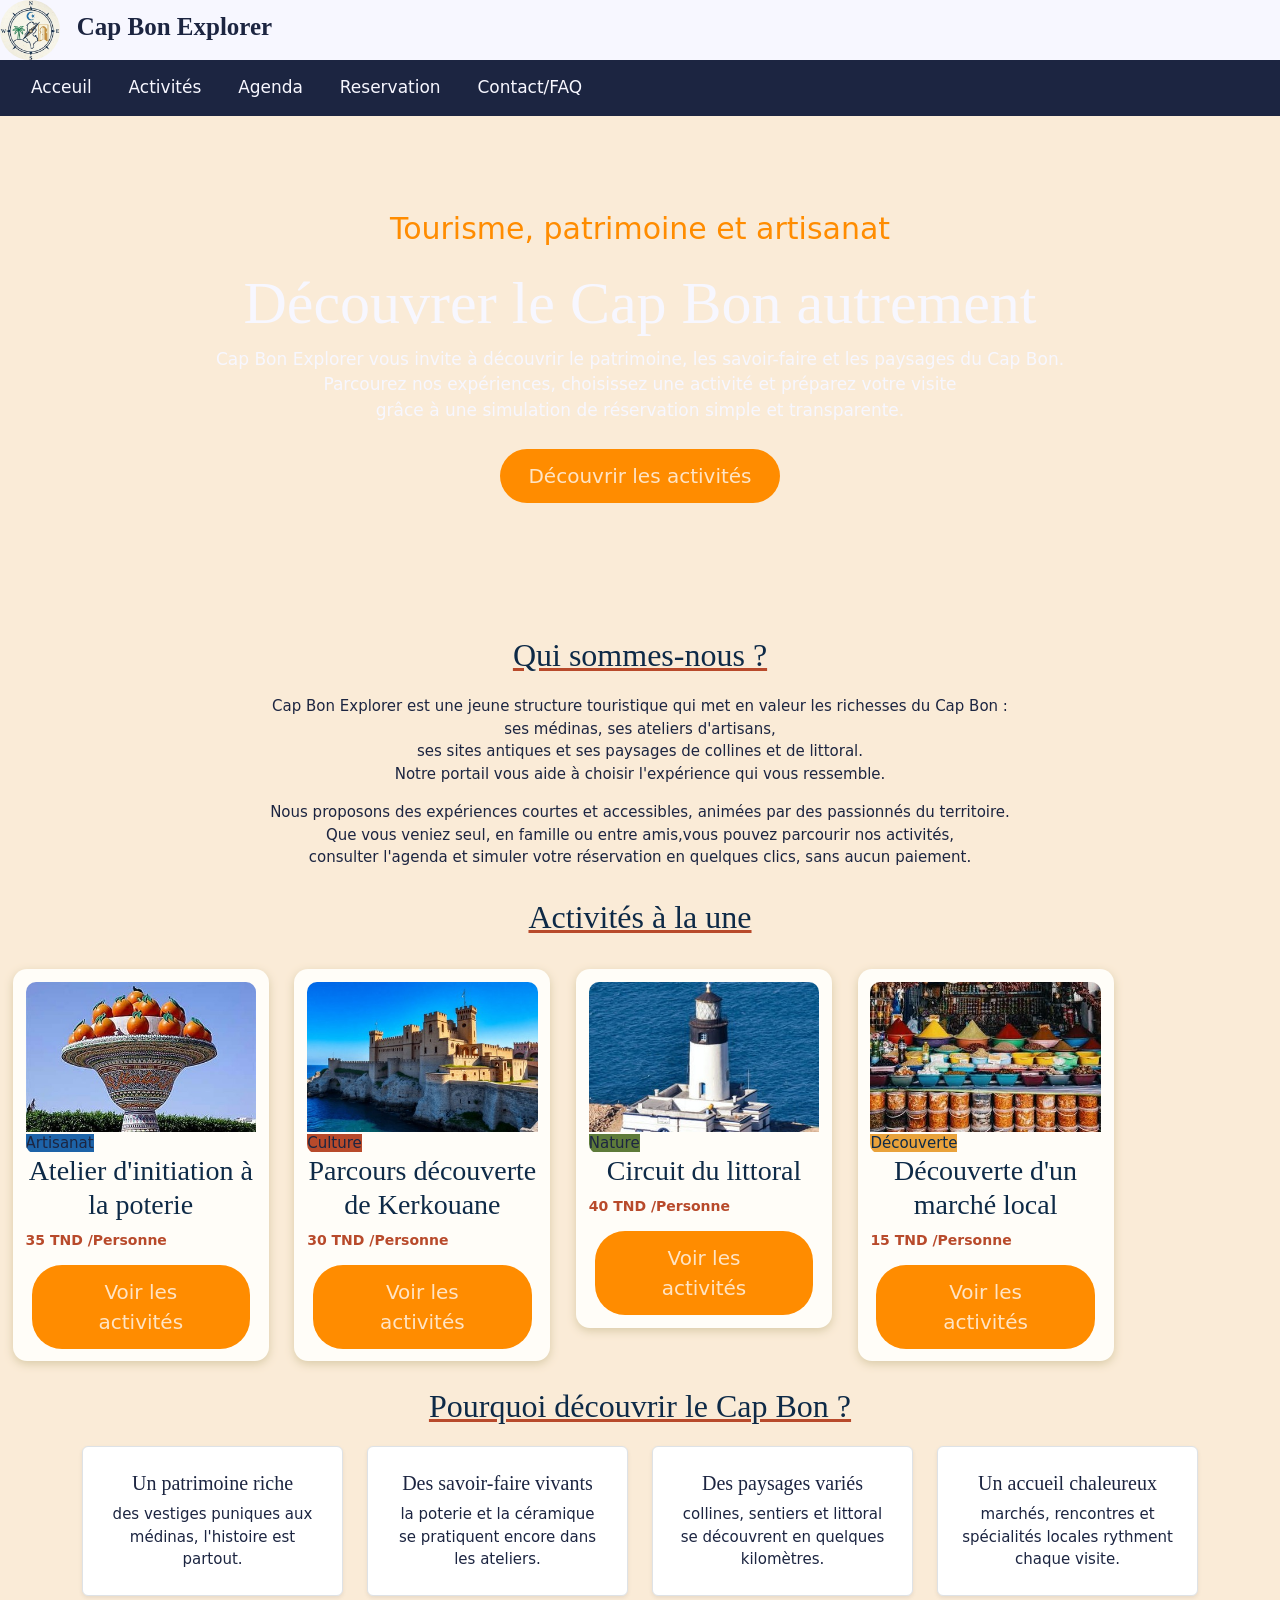
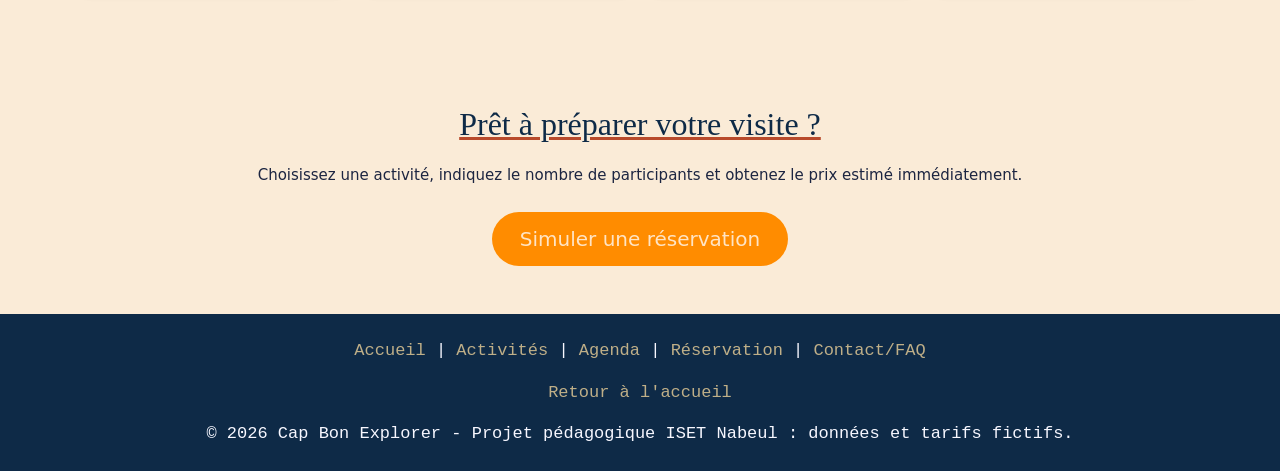
<file: index.html>
<!DOCTYPE html>
<html lang="fr">
<head>
    <meta charset="UTF-8">
    <meta name="viewport" content="width=device-width, initial-scale=1.0">
    <title>Cap Bon Explorer</title>
    <link href="https://cdn.jsdelivr.net/npm/bootstrap@5.3.9/dist/css/bootstrap.min.css" rel="stylesheet" integrity="sha384-yEPZ7jP9S0QKiUQ0m3jjsO4ProIW7wvR9gXkI7JOGa2XVsw53Yke2bsdkBbjmmiX" crossorigin="anonymous">
    <link rel="stylesheet" href="css/style.css">
</head>
<body>
    <!--entete-->
    <header class="entete">
        <div class="photo">
            <img src="images/logo.jpg" id="logo" alt="cap bon">
            <span class="titre">Cap Bon Explorer</span>
            <nav>
                <a href="index.html" class="actif">Acceuil</a>
                <a href="activites.html">Activités</a>
                <a href="agenda.html">Agenda</a>
                <a href="reservation.html">Reservation</a>
                <a href="contact.html">Contact/FAQ</a>
            </nav>
        </div>
    </header>
    <section class="banniere">
        <div class="d1">
            <p class="p1">Tourisme, patrimoine et artisanat</p>
            <h1>Découvrer le Cap Bon autrement</h1>
            <p class="p2">
            Cap Bon Explorer vous invite à découvrir le patrimoine,
            les savoir-faire et les paysages du Cap Bon. <br>
            Parcourez nos expériences, choisissez une activité et préparez votre
            visite <br> grâce à une simulation de réservation simple et transparente.
            </p>
            <a href="#activite">
                <button>Découvrir les activités</button>
            </a>
        </div>
    </section>
        <main>
        <section class="s">
            <h2 class="t2">Qui sommes-nous ?</h2>
            <p>Cap Bon Explorer est une jeune structure touristique qui met en valeur les richesses du Cap Bon : <br> ses médinas,
                ses ateliers d'artisans, <br> ses sites antiques et ses paysages de collines et de littoral.
                <br> Notre portail vous aide à choisir l'expérience qui vous ressemble.
            </p>
            <p>
                Nous proposons des expériences courtes et accessibles, animées par des passionnés du territoire. <br>
                Que vous veniez seul, en famille ou entre amis,vous pouvez parcourir nos activités,<br>
                consulter l'agenda et simuler votre réservation en quelques clics, sans aucun paiement.
            </p>
        </section>
        </main>
        <a name="activite"></a>
            <section>
                <h2 class="t2">Activités à la une</h2>
                <article class="carte carte-accueil">
                    <div class="image">
                        <img src="images/a02.jpg" alt="">
                        <span class="s1">Artisanat</span>
                    </div>
                    <h3>Atelier d'initiation à la poterie</h3>
                    <p class="prix">35 TND /Personne</p>
                    <a href="activites.html"><button>Voir les activités</button></a>
                </article>
                <article class="carte carte-accueil">
                    <div class="image">
                        <img src="images/a03.jpg" alt="Forteresse de pierre aux tours crénelées au bord de la mer">
                        <span class="s2">Culture</span>
                    </div>
                    <h3>Parcours découverte de Kerkouane</h3>
                    <p class="prix">30 TND /Personne</p>
                    <a href="activites.html"><button>Voir les activités</button></a>
                </article>
                <article class="carte carte-accueil">
                    <div class="image">
                        <img src="images/a05.jpg" alt="Phare blanc et noir au bord de la mer au Cap Bon">
                        <span class="s3">Nature</span>
                    </div>
                    <h3>Circuit du littoral</h3>
                    <p class="prix">40 TND /Personne</p>
                    <a href="activites.html"><button>Voir les activités</button></a>
                </article>
                <article class="carte carte-accueil">
                    <div class="image">
                        <img src="images/a07.jpg" alt="Étal de marché avec des bols d'épices colorées et des piments suspendus">
                        <span class="s4">Découverte</span>
                    </div>
                    <h3>Découverte d'un marché local</h3>
                    <p class="prix">15 TND /Personne</p>
                    <a href="activites.html"><button>Voir les activités</button></a>
                </article>
                <div class="nettoyage"></div>
            </section>
        <section id="pourquoi" class="container pb-5">
      <h2 class="t2">Pourquoi découvrir le Cap Bon ?</h2>
      <div class="row g-4">
      <div class="col-12 col-md-6 col-lg-3">
        <div class="h-100 p-4 border rounded shadow-sm bg-body text-center">
          <div class="display-5"></div>
          <h3 class="h5">Un patrimoine riche</h3>
          <p class="mb-0">des vestiges puniques aux médinas, l'histoire est partout.</p>
        </div>
      </div>
      <div class="col-12 col-md-6 col-lg-3">
        <div class="h-100 p-4 border rounded shadow-sm bg-body text-center">
          <div class="display-5"></div>
          <h3 class="h5">Des savoir-faire vivants</h3>
          <p class="mb-0">la poterie et la céramique se pratiquent encore dans les ateliers.</p>
        </div>
      </div>
      <div class="col-12 col-md-6 col-lg-3">
        <div class="h-100 p-4 border rounded shadow-sm bg-body text-center">
          <div class="display-5"></div>
          <h3 class="h5">Des paysages variés</h3>
          <p class="mb-0">collines, sentiers et littoral se découvrent en quelques kilomètres.</p>
        </div>
      </div>
      <div class="col-12 col-md-6 col-lg-3">
        <div class="h-100 p-4 border rounded shadow-sm bg-body text-center">
          <div class="display-5"></div>
          <h3 class="h5">Un accueil chaleureux</h3>
          <p class="mb-0">marchés, rencontres et spécialités locales rythment chaque visite.</p>
        </div>
      </div>
      </div>
    </section>
    <section class="appel text-center py-5">
      <div class="container">
        <h2 class="t2">Prêt à préparer votre visite ?</h2>
        <p>Choisissez une activité, indiquez le nombre de participants et obtenez le prix estimé immédiatement.</p>
        <a href="reservation.html">
            <button>Simuler une réservation</button>
        </a>
      </div>
    </section>
<footer class="pied text-center py-4">
    <p class="end">
      <a href="index.html">Accueil</a> |
      <a href="activites.html">Activités</a> |
      <a href="agenda.html">Agenda</a> |
      <a href="reservation.html">Réservation</a> |
      <a href="contact.html">Contact/FAQ</a>
    </p>
    <p class="end"><a href="index.html">Retour à l'accueil</a></p>
    <p class="mb-0">© <span id="annee">2026</span> Cap Bon Explorer - Projet pédagogique ISET Nabeul : données et tarifs fictifs.</p>
    <script src="https://cdn.jsdelivr.net/npm/bootstrap@5.3.9/dist/js/bootstrap.bundle.min.js" integrity="sha384-WyOxWvTyr1QaMPfiPJSv76iReVthorl5uWlFtZPyK0IEB0hGzo9y5Bp9mYanr8Bu" crossorigin="anonymous"></script>
    <script src="js/app.js"></script>
</footer>
</body>
</html>
</file>
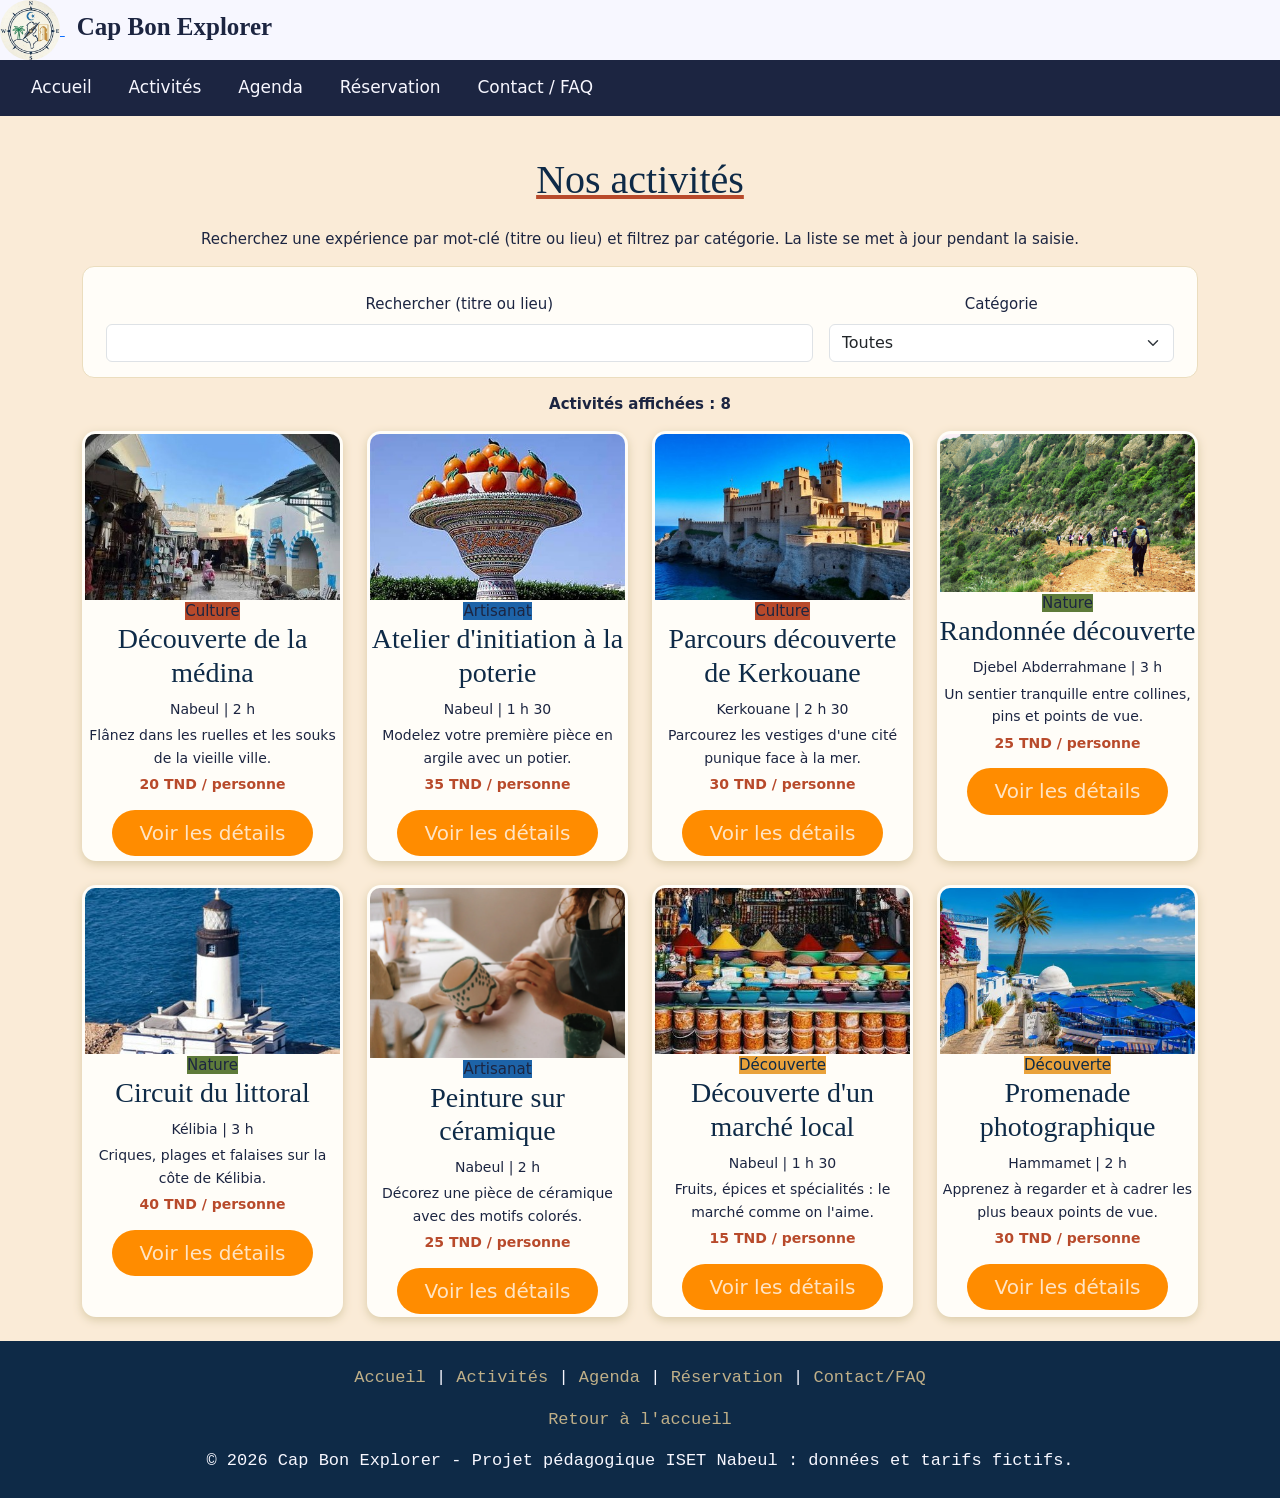
<file: activites.html>
<!DOCTYPE html>
<html lang="fr">
<head>
    <meta charset="UTF-8">
    <meta name="viewport" content="width=device-width, initial-scale=1.0">
    <meta name="description" content="Catalogue des activités Cap Bon Explorer : recherche par mot-clé et filtre par catégorie.">
    <title>Cap Bon Explorer - Activités</title>
    <link href="https://cdn.jsdelivr.net/npm/bootstrap@5.3.9/dist/css/bootstrap.min.css" rel="stylesheet" integrity="sha384-yEPZ7jP9S0QKiUQ0m3jjsO4ProIW7wvR9gXkI7JOGa2XVsw53Yke2bsdkBbjmmiX" crossorigin="anonymous">
    <link rel="stylesheet" href="css/style.css">
    <link rel="stylesheet" href="css/style2.css">
</head>
<body>
    <!--entete-->
    <header class="entete">
        <div class="photo">
            <a href="index.html">
                <img src="images/logo.jpg" id="logo" alt="cap bon">
            </a>
            <span class="titre">Cap Bon Explorer</span>
            <nav>
                <a href="index.html">Accueil</a>
                <a href="activites.html" class="actif">Activités</a>
                <a href="agenda.html">Agenda</a>
                <a href="reservation.html">Réservation</a>
                <a href="contact.html">Contact / FAQ</a>
            </nav>
        </div>
    </header>
    <main class="container py-4">
        <h1 class="t2">Nos activités</h1>
        <p class="text-center">Recherchez une expérience par mot-clé (titre ou lieu) et filtrez par catégorie. La liste se met à jour pendant la saisie.</p>
        <section class="filtres row g-3">
            <div class="col-md-8">
                <label for="recherche" class="form-label">Rechercher (titre ou lieu)</label>
                <input type="search" id="recherche" class="form-control">
            </div>
            <div class="col-md-4">
                <label for="categorie" class="form-label">Catégorie</label>
                <select id="categorie" class="form-select">
                    <option value="Toutes">Toutes</option>
                    <option value="Culture">Culture</option>
                    <option value="Artisanat">Artisanat</option>
                    <option value="Nature">Nature</option>
                    <option value="Découverte">Découverte</option>
                </select>
            </div>
        </section>
        <p id="resultat"><b>Activités affichées : <span id="compteur">8</span></b></p>
        <div id="message-vide" class="alert alert-info" style="display: none;">Aucune activité trouvée. Essayez un autre mot-clé ou une autre catégorie.</div>
        <section id="liste">
            <div id="liste-cartes" class="row g-4"></div>
        </section>
    </main>
    <!-- Fiche détaillée : modal Bootstrap remplie par js/activites.js -->
    <div class="modal fade" id="modalDetail" tabindex="-1" aria-labelledby="detail-titre" aria-hidden="true">
        <div class="modal-dialog modal-dialog-centered modal-lg">
            <div class="modal-content">
                <div class="modal-header">
                    <h2 class="modal-title fs-5" id="detail-titre"></h2>
                    <button class="btn-close" type="button" data-bs-dismiss="modal" aria-label="Fermer"></button>
                </div>
                <div class="modal-body">
                    <div class="row g-3 align-items-center">
                        <div class="col-md-6">
                            <img id="detail-image" src="images/a01.jpg" alt="" class="img-fluid rounded">
                        </div>
                        <div class="col-md-6">
                            <p id="detail-infos"><b></b></p>
                            <p id="detail-description"></p>
                        </div>
                    </div>
                </div>
                <div class="modal-footer">
                    <a href="reservation.html"><button type="button">Réserver</button></a>
                    <button type="button" class="secondaire" data-bs-dismiss="modal">Fermer</button>
                </div>
            </div>
        </div>
    </div>
    <footer class="pied text-center py-4">
        <p class="end">
            <a href="index.html">Accueil</a> |
            <a href="activites.html">Activités</a> |
            <a href="agenda.html">Agenda</a> |
            <a href="reservation.html">Réservation</a> |
            <a href="contact.html">Contact/FAQ</a>
        </p>
        <p class="end"><a href="index.html">Retour à l'accueil</a></p>
        <p class="mb-0">© <span id="annee">2026</span> Cap Bon Explorer - Projet pédagogique ISET Nabeul : données et tarifs fictifs.</p>
    </footer>
    <script src="https://cdn.jsdelivr.net/npm/bootstrap@5.3.9/dist/js/bootstrap.bundle.min.js" integrity="sha384-WyOxWvTyr1QaMPfiPJSv76iReVthorl5uWlFtZPyK0IEB0hGzo9y5Bp9mYanr8Bu" crossorigin="anonymous"></script>
    <script src="js/donnees.js"></script>
    <script src="js/app.js"></script>
    <script src="js/activites.js"></script>
</body>
</html>
</file>
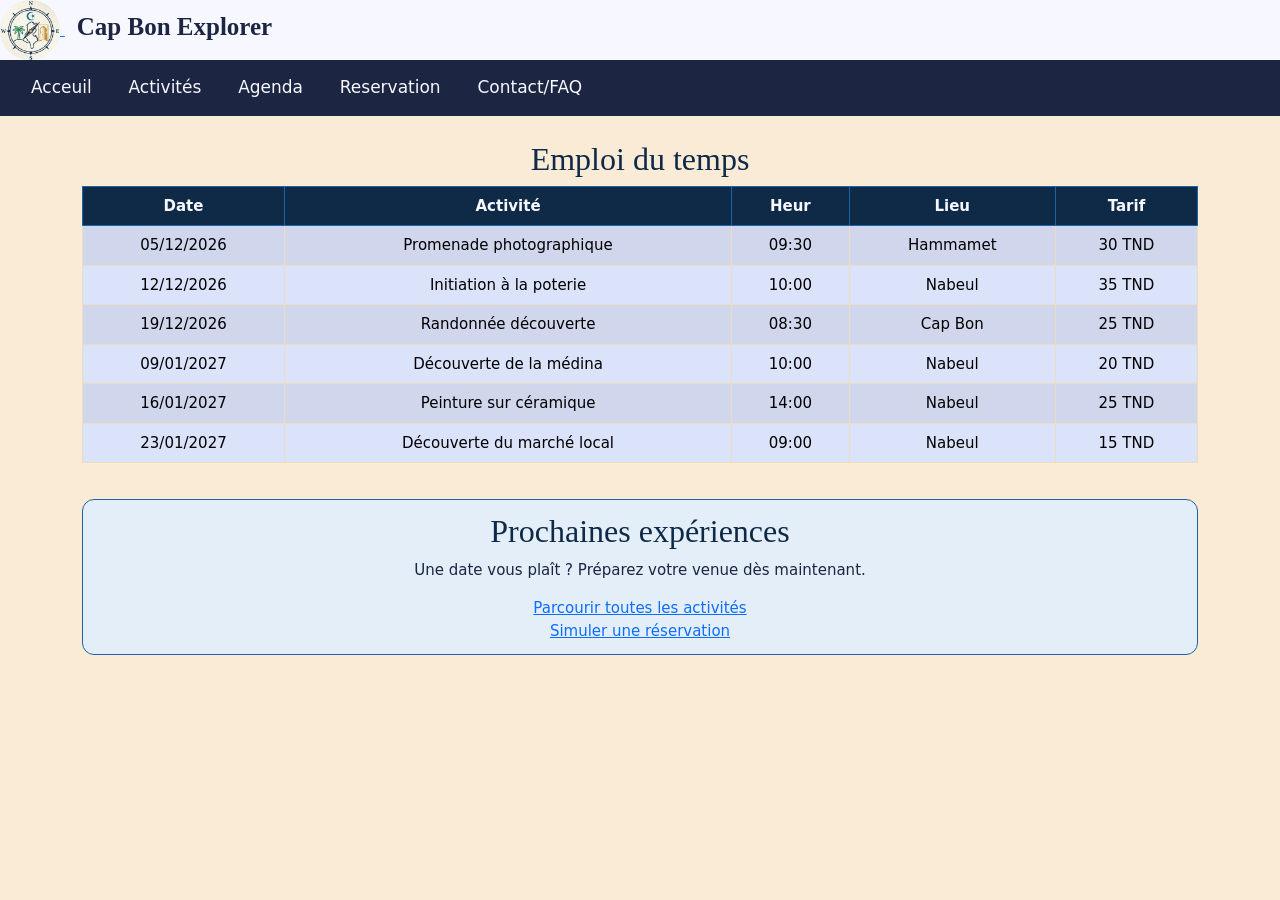
<file: agenda.html>
<!DOCTYPE html>
<html lang="fr">
<head>
    <meta charset="UTF-8">
    <meta name="viewport" content="width=device-width, initial-scale=1.0">
    <title>Document</title>
    <link href="https://cdn.jsdelivr.net/npm/bootstrap@5.3.9/dist/css/bootstrap.min.css" rel="stylesheet" integrity="sha384-yEPZ7jP9S0QKiUQ0m3jjsO4ProIW7wvR9gXkI7JOGa2XVsw53Yke2bsdkBbjmmiX" crossorigin="anonymous">
    <link rel="stylesheet" href="css/style.css">
</head>
<body>
    <!--entete-->
    <header class="entete">
        <div class="photo">
            <a href="index.html">
                <img src="images/logo.jpg" id="logo" alt="cap bon">
            </a>
            <span class="titre">Cap Bon Explorer</span>
            <nav>
                <a href="index.html" class="actif">Acceuil</a>
                <a href="activites.html">Activités</a>
                <a href="agenda.html">Agenda</a>
                <a href="reservation.html">Reservation</a>
                <a href="contact.html">Contact/FAQ</a>
            </nav>
        </div>
    </header>
    <main class="container py-4">
    <h2>Emploi du temps</h2>
    <div class="table-responsive">
        <table class="table table-striped table-hover align-middle">
        <thead class="th1">
            <tr>
                <th scope="col">Date</th>
                <th scope="col">Activité</th>
                <th scope="col">Heur</th>
                <th scope="col">Lieu</th>
                <th scope="col">Tarif</th>
            </tr>
        </thead>
        <tbody class="tb1">
            <tr>
                <td>05/12/2026</td>
                <td>Promenade photographique</td>
                <td>09:30</td>
                <td>Hammamet</td>
                <td>30 TND</td>
            </tr>
            <tr>
                <td>12/12/2026</td>
                <td>Initiation à la poterie</td>
                <td>10:00</td>
                <td>Nabeul</td>
                <td>35 TND</td>
            </tr>
            <tr>
                <td>19/12/2026 </td>
                <td>Randonnée découverte</td>
                <td>08:30</td>
                <td>Cap Bon</td>
                <td>25 TND</td>
            </tr>
            <tr>
                <td>09/01/2027</td>
                <td>Découverte de la médina</td>
                <td>10:00</td>
                <td>Nabeul</td>
                <td>20 TND</td>
            </tr>
            <tr>
                <td>16/01/2027</td>
                <td>Peinture sur céramique </td>
                <td>14:00</td>
                <td>Nabeul</td>
                <td>25 TND</td>
            </tr>
            <tr>
                <td>23/01/2027</td>
                <td>Découverte du marché local</td>
                <td>09:00</td>
                <td>Nabeul</td>
                <td>15 TND</td>
            </tr>
        </tbody>
        </table>
    </div>
    <aside class="encart">
      <h2>Prochaines expériences</h2>
      <p>Une date vous plaît ? Préparez votre venue dès maintenant.</p>  
        <a href="activites.html">Parcourir toutes les activités</a><br>
        <a href="reservation.html">Simuler une réservation</a>
    </aside>
    </main>
</body>
</html>
</file>
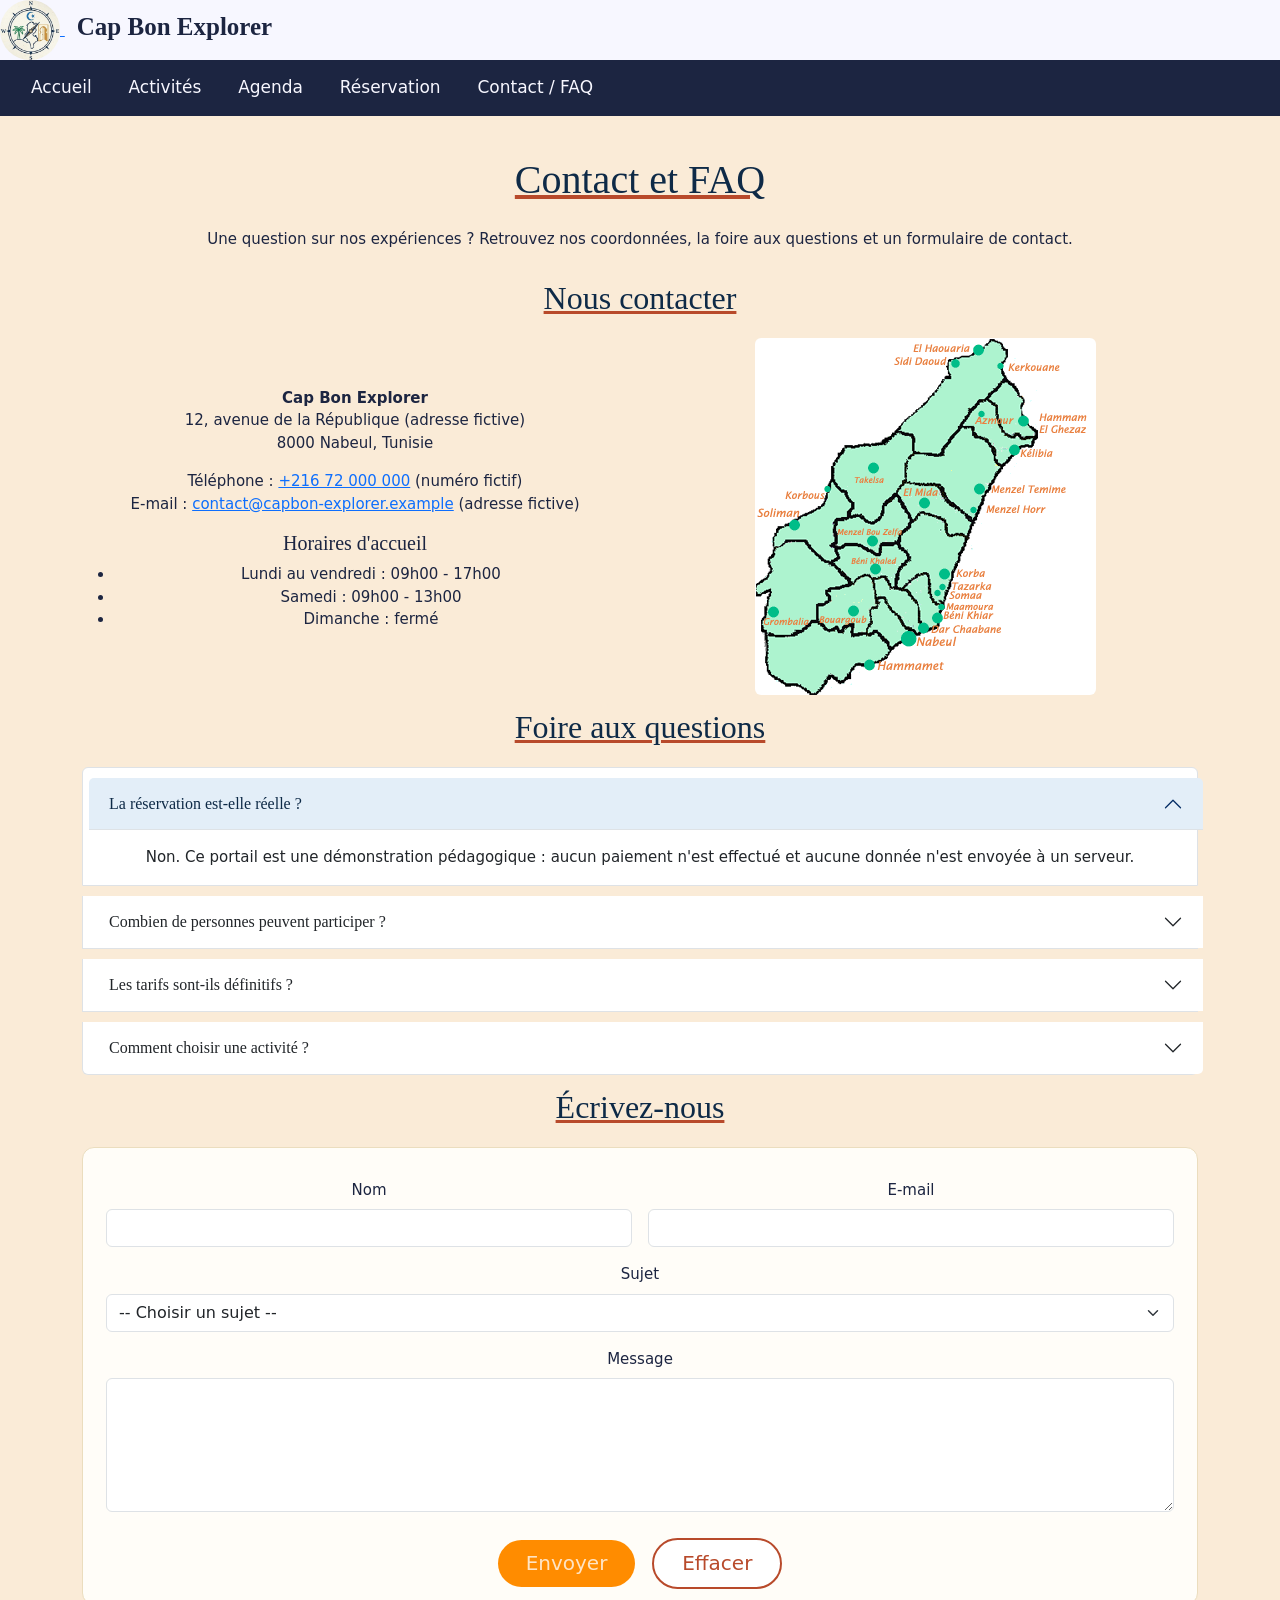
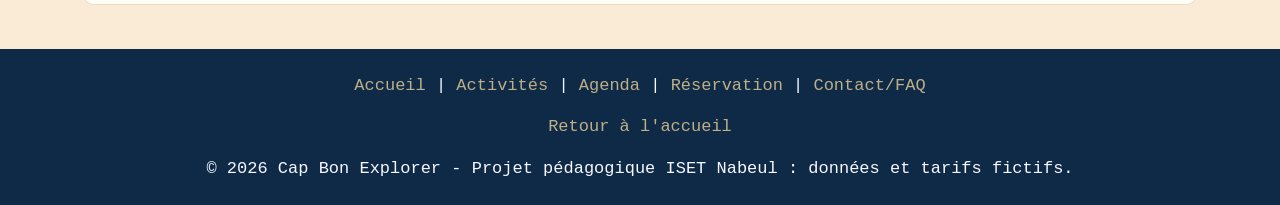
<file: contact.html>
<!DOCTYPE html>
<html lang="fr">
<head>
    <meta charset="UTF-8">
    <meta name="viewport" content="width=device-width, initial-scale=1.0">
    <meta name="description" content="Contact, foire aux questions et formulaire de contact de Cap Bon Explorer.">
    <title>Cap Bon Explorer - Contact / FAQ</title>
    <link href="https://cdn.jsdelivr.net/npm/bootstrap@5.3.9/dist/css/bootstrap.min.css" rel="stylesheet" integrity="sha384-yEPZ7jP9S0QKiUQ0m3jjsO4ProIW7wvR9gXkI7JOGa2XVsw53Yke2bsdkBbjmmiX" crossorigin="anonymous">
    <link rel="stylesheet" href="css/style.css">
    <link rel="stylesheet" href="css/style2.css">
</head>
<body>
    <!--entete pour toutes les pages-->
    <header class="entete">
        <div class="photo">
            <a href="index.html">
                <img src="images/logo.jpg" id="logo" alt="cap bon">
            </a>
            <span class="titre">Cap Bon Explorer</span>
            <nav>
                <a href="index.html">Accueil</a>
                <a href="activites.html">Activités</a>
                <a href="agenda.html">Agenda</a>
                <a href="reservation.html">Réservation</a>
                <a href="contact.html" class="actif">Contact / FAQ</a>
            </nav>
        </div>
    </header>
    <main class="container py-4">
        <h1 class="t2">Contact et FAQ</h1>
        <p class="text-center">Une question sur nos expériences ? Retrouvez nos coordonnées, la foire aux questions et un formulaire de contact.</p>
        <section id="contact">
            <h2 class="t2">Nous contacter</h2>
            <div class="row g-4 align-items-center">
                <div class="col-12 col-md-6">
                    <p>
                        <b>Cap Bon Explorer</b><br>
                        12, avenue de la République (adresse fictive)<br>
                        8000 Nabeul, Tunisie
                    </p>
                    <p>
                        Téléphone : <a href="tel:+21672000000">+216 72 000 000</a> (numéro fictif)<br>
                        E-mail : <a href="mailto:contact@capbon-explorer.example">contact@capbon-explorer.example</a> (adresse fictive)
                    </p>
                    <h3 class="h5">Horaires d'accueil</h3>
                    <ul>
                        <li>Lundi au vendredi : 09h00 - 17h00</li>
                        <li>Samedi : 09h00 - 13h00</li>
                        <li>Dimanche : fermé</li>
                    </ul>
                </div>
                <div class="col-12 col-md-6">
                    <img src="images/carte2.png" alt="Carte schématique du Cap Bon avec Hammamet, Nabeul, Kélibia et Kerkouane" class="img-fluid rounded">
                </div>
            </div>
        </section>
        <section id="faq">
            <h2 class="t2">Foire aux questions</h2>
            <div class="accordion" id="accordeonFaq">
                <div class="accordion-item">
                    <h3 class="accordion-header"><button class="accordion-button" type="button" data-bs-toggle="collapse" data-bs-target="#question1" aria-expanded="true" aria-controls="question1">La réservation est-elle réelle ?</button></h3>
                    <div id="question1" class="accordion-collapse collapse show" data-bs-parent="#accordeonFaq">
                        <div class="accordion-body">Non. Ce portail est une démonstration pédagogique : aucun paiement n'est effectué et aucune donnée n'est envoyée à un serveur.</div>
                    </div>
                </div>
                <div class="accordion-item">
                    <h3 class="accordion-header"><button class="accordion-button collapsed" type="button" data-bs-toggle="collapse" data-bs-target="#question2" aria-expanded="false" aria-controls="question2">Combien de personnes peuvent participer ?</button></h3>
                    <div id="question2" class="accordion-collapse collapse" data-bs-parent="#accordeonFaq">
                        <div class="accordion-body">La simulation accepte de 1 à 6 participants. Une remise de 10 % est appliquée automatiquement à partir de 4 personnes.</div>
                    </div>
                </div>
                <div class="accordion-item">
                    <h3 class="accordion-header"><button class="accordion-button collapsed" type="button" data-bs-toggle="collapse" data-bs-target="#question3" aria-expanded="false" aria-controls="question3">Les tarifs sont-ils définitifs ?</button></h3>
                    <div id="question3" class="accordion-collapse collapse" data-bs-parent="#accordeonFaq">
                        <div class="accordion-body">Les prix, les prestations et les dates présentés sont fictifs. Ils servent uniquement à la démonstration.</div>
                    </div>
                </div>
                <div class="accordion-item">
                    <h3 class="accordion-header"><button class="accordion-button collapsed" type="button" data-bs-toggle="collapse" data-bs-target="#question4" aria-expanded="false" aria-controls="question4">Comment choisir une activité ?</button></h3>
                    <div id="question4" class="accordion-collapse collapse" data-bs-parent="#accordeonFaq">
                        <div class="accordion-body">Rendez-vous sur la page Activités : vous pouvez rechercher un mot-clé, filtrer par catégorie et ouvrir la fiche détaillée de chaque expérience.</div>
                    </div>
                </div>
            </div>
        </section>
        <section id="formulaire-contact">
            <h2 class="t2">Écrivez-nous</h2>
            <form id="form-contact" class="row g-3 cadre">
                <div class="col-md-6">
                    <label for="c-nom" class="form-label">Nom</label>
                    <input type="text" id="c-nom" name="nom" class="form-control" required>
                </div>
                <div class="col-md-6">
                    <label for="c-email" class="form-label">E-mail</label>
                    <input type="email" id="c-email" name="email" class="form-control" required>
                </div>
                <div class="col-12">
                    <label for="c-sujet" class="form-label">Sujet</label>
                    <select id="c-sujet" name="sujet" class="form-select" required>
                        <option value="">-- Choisir un sujet --</option>
                        <option value="information">Informations sur une activité</option>
                        <option value="reservation">Question sur la réservation</option>
                        <option value="autre">Autre demande</option>
                    </select>
                </div>
                <div class="col-12">
                    <label for="c-message" class="form-label">Message</label>
                    <textarea id="c-message" name="message" rows="5" class="form-control" required></textarea>
                </div>
                <div class="col-12">
                    <button type="submit">Envoyer</button>
                    <button type="reset" id="btn-effacer" class="secondaire">Effacer</button>
                </div>
            </form>
            <div id="confirmation-contact" class="alert alert-success mt-3" style="display: none;"></div>
        </section>
    </main>
    <footer class="pied text-center py-4">
        <p class="end">
            <a href="index.html">Accueil</a> |
            <a href="activites.html">Activités</a> |
            <a href="agenda.html">Agenda</a> |
            <a href="reservation.html">Réservation</a> |
            <a href="contact.html">Contact/FAQ</a>
        </p>
        <p class="end"><a href="index.html">Retour à l'accueil</a></p>
        <p class="mb-0">© <span id="annee">2026</span> Cap Bon Explorer - Projet pédagogique ISET Nabeul : données et tarifs fictifs.</p>
    </footer>
    <script src="https://cdn.jsdelivr.net/npm/bootstrap@5.3.9/dist/js/bootstrap.bundle.min.js" integrity="sha384-WyOxWvTyr1QaMPfiPJSv76iReVthorl5uWlFtZPyK0IEB0hGzo9y5Bp9mYanr8Bu" crossorigin="anonymous"></script>
    <script src="js/donnees.js"></script>
    <script src="js/app.js"></script>
    <script src="js/contact.js"></script>
</body>
</html>
</file>
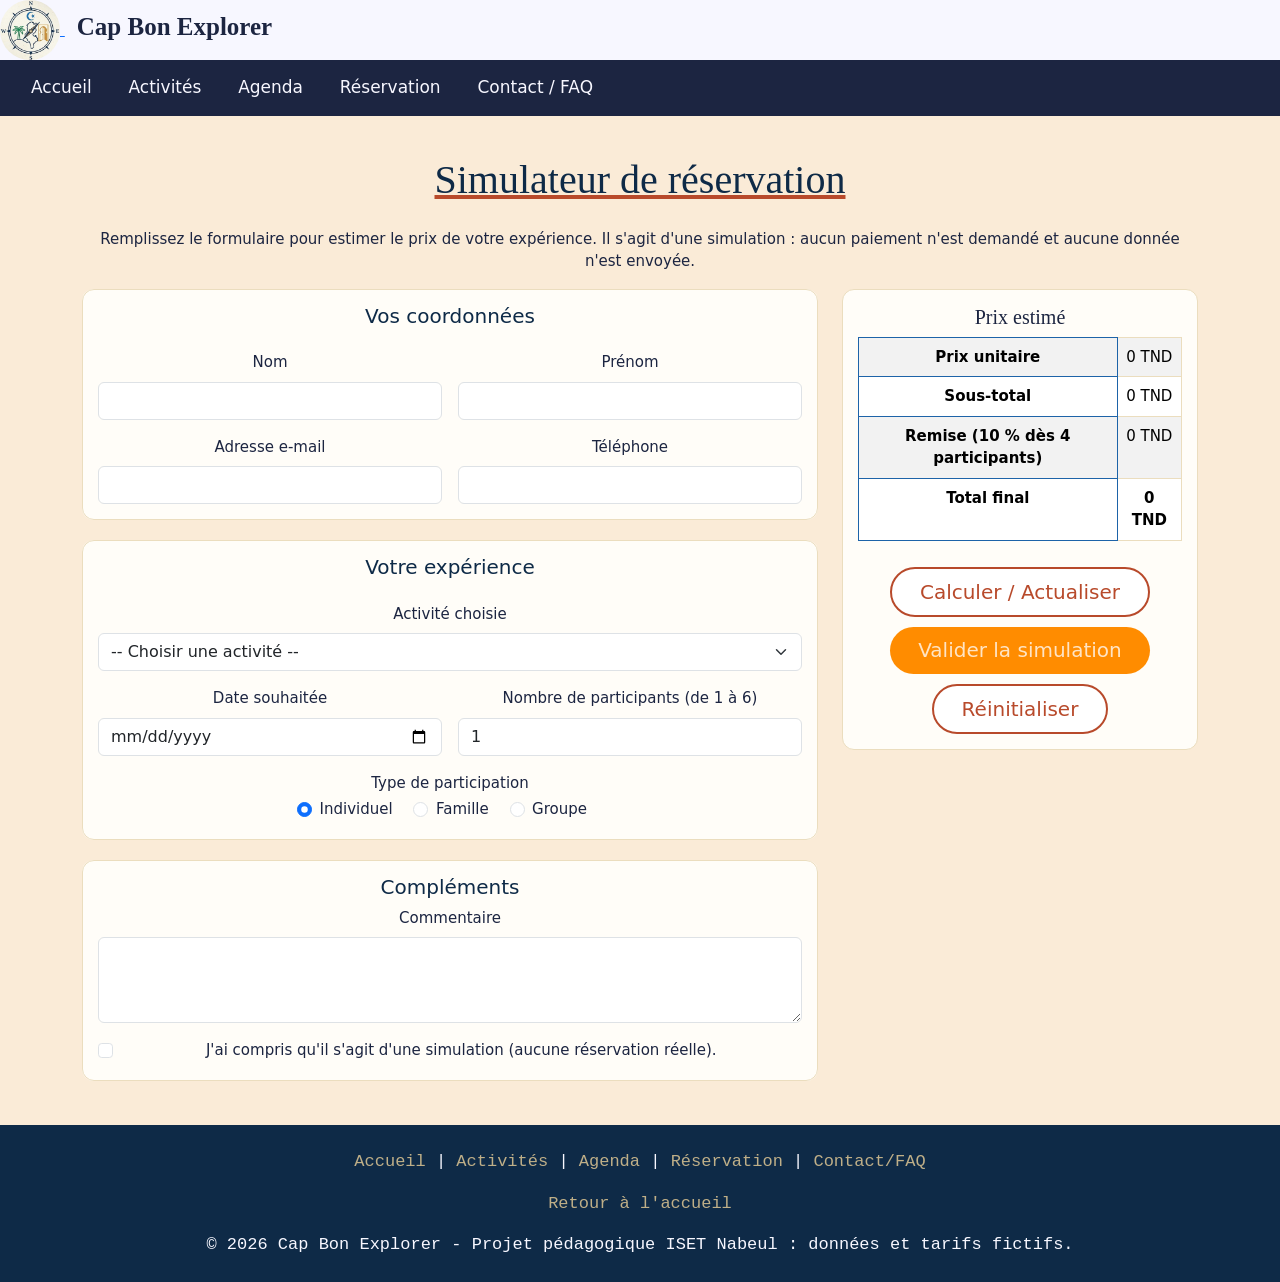
<file: reservation.html>
<!DOCTYPE html>
<html lang="fr">
<head>
    <meta charset="UTF-8">
    <meta name="viewport" content="width=device-width, initial-scale=1.0">
    <meta name="description" content="Simulateur de réservation Cap Bon Explorer : calcul du prix et vérification du formulaire.">
    <title>Cap Bon Explorer - Réservation</title>
    <link href="https://cdn.jsdelivr.net/npm/bootstrap@5.3.9/dist/css/bootstrap.min.css" rel="stylesheet" integrity="sha384-yEPZ7jP9S0QKiUQ0m3jjsO4ProIW7wvR9gXkI7JOGa2XVsw53Yke2bsdkBbjmmiX" crossorigin="anonymous">
    <link rel="stylesheet" href="css/style.css">
    <link rel="stylesheet" href="css/style2.css">
</head>
<body>
    <!--entete-->
    <header class="entete">
        <div class="photo">
            <a href="index.html">
                <img src="images/logo.jpg" id="logo" alt="cap bon">
            </a>
            <span class="titre">Cap Bon Explorer</span>
            <nav>
                <a href="index.html">Accueil</a>
                <a href="activites.html">Activités</a>
                <a href="agenda.html">Agenda</a>
                <a href="reservation.html" class="actif">Réservation</a>
                <a href="contact.html">Contact / FAQ</a>
            </nav>
        </div>
    </header>
    <main class="container py-4">
        <h1 class="t2">Simulateur de réservation</h1>
        <p class="text-center">Remplissez le formulaire pour estimer le prix de votre expérience. Il s'agit d'une simulation : aucun paiement n'est demandé et aucune donnée n'est envoyée.</p>
        <form id="form-reservation" novalidate>
            <div class="row g-4">
                <div class="col-lg-8">
                    <fieldset class="cadre">
                        <legend>Vos coordonnées</legend>
                        <div class="row g-3">
                            <div class="col-md-6">
                                <label for="nom" class="form-label">Nom</label>
                                <input type="text" id="nom" name="nom" class="form-control">
                            </div>
                            <div class="col-md-6">
                                <label for="prenom" class="form-label">Prénom</label>
                                <input type="text" id="prenom" name="prenom" class="form-control">
                            </div>
                            <div class="col-md-6">
                                <label for="email" class="form-label">Adresse e-mail</label>
                                <input type="email" id="email" name="email" class="form-control">
                            </div>
                            <div class="col-md-6">
                                <label for="telephone" class="form-label">Téléphone</label>
                                <input type="tel" id="telephone" name="telephone" class="form-control">
                            </div>
                        </div>
                    </fieldset>
                    <fieldset class="cadre">
                        <legend>Votre expérience</legend>
                        <div class="row g-3">
                            <div class="col-12">
                                <label for="activite" class="form-label">Activité choisie</label>
                                <select id="activite" name="activite" class="form-select">
                                    <option value="">-- Choisir une activité --</option>
                                </select>
                            </div>
                    <div class="col-md-6">
                        <label for="date-souhaitee" class="form-label">Date souhaitée</label>
                        <input type="date" id="date-souhaitee" name="date-souhaitee" class="form-control">
                    </div>
                    <div class="col-md-6">
                        <label for="participants" class="form-label">Nombre de participants (de 1 à 6)</label>
                        <input type="number" id="participants" name="participants" class="form-control" min="1" max="6" value="1">
                    </div>
                            <div class="col-12">
                                <p class="mb-1">Type de participation</p>
                                <div class="form-check form-check-inline">
                                    <input class="form-check-input" type="radio" id="type-individuel" name="type-participation" value="individuel" checked>
                                    <label class="form-check-label" for="type-individuel">Individuel</label>
                                </div>
                                <div class="form-check form-check-inline">
                                    <input class="form-check-input" type="radio" id="type-famille" name="type-participation" value="famille">
                                    <label class="form-check-label" for="type-famille">Famille</label>
                                </div>
                                <div class="form-check form-check-inline">
                                    <input class="form-check-input" type="radio" id="type-groupe" name="type-participation" value="groupe">
                                    <label class="form-check-label" for="type-groupe">Groupe</label>
                                </div>
                            </div>
                        </div>
                    </fieldset>
                    <fieldset class="cadre">
                        <legend>Compléments</legend>
                        <label for="commentaire" class="form-label">Commentaire</label>
                        <textarea id="commentaire" name="commentaire" rows="3" class="form-control mb-3"></textarea>
                        <div class="form-check">
                            <input class="form-check-input" type="checkbox" id="accepte" name="accepte">
                            <label class="form-check-label" for="accepte">J'ai compris qu'il s'agit d'une simulation (aucune réservation réelle).</label>
                        </div>
                    </fieldset>
                </div>
                <div class="col-lg-4">
                    <div class="cadre">
                        <h2 class="h5">Prix estimé</h2>
                        <table class="table table-striped">
                            <tr><th>Prix unitaire</th><td><span id="prix-unitaire">0</span> TND</td></tr>
                            <tr><th>Sous-total</th><td><span id="sous-total">0</span> TND</td></tr>
                            <tr><th>Remise (10 % dès 4 participants)</th><td><span id="remise">0</span> TND</td></tr>
                            <tr class="total"><th>Total final</th><td><b><span id="total">0</span> TND</b></td></tr>
                        </table>
                        <button type="button" id="btn-calculer" class="secondaire">Calculer / Actualiser</button>
                        <button type="button" id="btn-valider">Valider la simulation</button>
                        <button type="reset" id="btn-reset" class="secondaire">Réinitialiser</button>
                    </div>
                </div>
            </div>
        </form>
        <div id="messages" class="alert alert-warning mt-4" style="display: none;"></div>
        <div id="recapitulatif" class="alert alert-success mt-4" style="display: none;"></div>
    </main>
    <footer class="pied text-center py-4">
        <p class="end">
            <a href="index.html">Accueil</a> |
            <a href="activites.html">Activités</a> |
            <a href="agenda.html">Agenda</a> |
            <a href="reservation.html">Réservation</a> |
            <a href="contact.html">Contact/FAQ</a>
        </p>
        <p class="end"><a href="index.html">Retour à l'accueil</a></p>
        <p class="mb-0">© <span id="annee">2026</span> Cap Bon Explorer - Projet pédagogique ISET Nabeul : données et tarifs fictifs.</p>
    </footer>
    <script src="https://cdn.jsdelivr.net/npm/bootstrap@5.3.9/dist/js/bootstrap.bundle.min.js" integrity="sha384-WyOxWvTyr1QaMPfiPJSv76iReVthorl5uWlFtZPyK0IEB0hGzo9y5Bp9mYanr8Bu" crossorigin="anonymous"></script>
    <script src="js/donnees.js"></script>
    <script src="js/app.js"></script>
    <script src="js/reservation.js"></script>
</body>
</html>
</file>
<file: css/style.css>
body{
    font-size: 15px;
    color: #1c2541;
    background-color: antiquewhite;
    margin: 0;
}
h1, h2, h3 {
  font-family: Georgia, "Times New Roman", serif;
  color: #0E2A47;
}
.photo{
    background-color: #f7f7ff;
    padding-bottom: 10px 20px ;
}
.photo img{
    vertical-align: middle;
}
#logo{
    width: 60px;
    height: 60px;
    border-radius: 50%;
}
.titre{
    font-family: Georgia, 'Times New Roman', Times, serif;
    color: #1c2541;
    margin-left: 12px;
    font-size: 25px;
    font-weight: bold;
}
nav{
    background-color: #1c2541;
    padding: 15px;
    align-items: center;
}
nav a{
    color: #f7f7ff;
    text-decoration: none;
    font-size: 17px;
    padding: 10px 16px;
    border-radius: 20px;
}
nav a:hover{
    background-color: #5bc0de;
    color: #1c2541;
}
.banniere{
    background-image:linear-gradient(rgba(14, 42, 71, 0.55)),url("../images/maamoura.jpg");
    background-size:cover;
    background-position:center;
    background-attachment:fixed;
    text-align:center;
    padding: 90px 20px 120px 20px;
}
.d1{
    color:#f7f7ff;
    animation:glisse 0.09s ease-out;
}
.d1 h1{
    color:#f7f7ff;
    font-size:60px;
    font-family:Georgia, 'Times New Roman', Times, serif;
}
.p1{
    color:darkorange;
    font-size:30px;
}
.p2{
    font-size: 17px;
}
button{
    background-color: darkorange;
    color: bisque;
    font-size: 20px;
    padding: 12px 28px;
    margin: 10px 6px 0 6px;
    border-radius: 30px;
    border: none;
}
main{
    text-align: center;
    line-height: 1.5em;
}
.t2{
    text-align: center;
    color: #0E2A47;
    text-decoration:underline #B84A2B;
    line-height: 2em;
}
.carte {
  float: left;
  width: 20%;
  padding: 1%;
  margin: 1%;
  background-color: #FFFDF8;
  border-radius: 14px;
  box-shadow: 0 3px 10px #D9CBA8;
  transition: transform 0.3s, box-shadow 0.3s;
}
.carte:hover {
  transform: translateY(-8px);
  box-shadow: 0 14px 24px #BFAF88;
}
.carte-catalogue {
  min-height: 430px;
  animation: apparition 0.4s ease-out;
}
.carte-accueil {
  min-height: 340px;
  animation: apparition 0.7s ease-out backwards;
}
.image {
  position: relative;
  overflow: hidden;
  border-radius: 10px;
}
.carte img {
  width: 100%;
  height: auto;
  display: block;
  transition: transform 0.5s;
}
.carte:hover img {
  transform: scale(1.08);
}
.s1 {
  background-color: #1D63A8;
}
.s2 {
  background-color: #B84A2B;
}
.s3 {
  background-color: #5E7B3A;
}
.s4 {
  background-color: #E9A23B;
  color: #0E2A47;
}
.carte h3 {
  text-align: center;
}
.carte p {
  font-size: 14px;
  margin: 4px 0;
}
.prix {
  font-weight: bold;
  font-size: 16px;
  color: #B84A2B;
}
.nettoyage {
  clear: both;
}
footer{
  background-color: #0E2A47;
  font-family: 'Courier New', Courier, monospace;
  color: #f7f7ff;
  font-size: 17px;
}
.end a{
  text-decoration: none;
  color: #BFAF88;
}
.th1 th{
  background-color:#0E2A47;
  color:#f7f7ff;
}
.tb1 td{
  background-color:#dbe3fa;
}
.detail {
  max-width: 600px;
  background-color: #FFFDF8;
  border: 2px solid #1D63A8;
  border-radius: 14px;
  padding: 15px 20px 20px 20px;
  margin: 15px 0;
  box-shadow: 0 8px 20px #BFAF88;
}

.detail h2 {
  margin-top: 10px;
  font-size: 26px;
}

.detail img {
  width: 100%;
  max-width: 400px;
  height: auto;
  border-radius: 10px;
}
/*Tableau*/
table {
  width: 100%;
  background-color: #FFFDF8;
}

caption {
  font-weight: bold;
  color: #0E2A47;
  padding: 8px;
}

th {
  background-color: #1D63A8;
  color: #FFFFFF;
  padding: 10px;
  border: 1px solid #1D63A8;
}

td {
  padding: 10px;
  border: 1px solid #EBDDBE;
  text-align: center;
}

.alt {
  background-color: #E3EEF8;
}
.encart {
  background-color: #E3EEF8;
  border: 1px solid #1D63A8;
  border-radius: 12px;
  padding: 12px 18px;
  margin-top: 20px;
}
@media (max-width: 500px) {
  button {
    font-size: 16px;
    padding: 10px 18px;
  }
  .d1 h1 {
    font-size: 36px;
  }
  .p1 {
    font-size: 22px;
  }
}
</file>
<file: css/style2.css>
/* --Page Activités-- */
.filtres {
  background-color: #FFFDF8;
  border: 1px solid #EBDDBE;
  border-radius: 12px;
  padding: 10px 15px 15px 15px;
  margin: 0 0 15px 0;
}
.carte-catalogue {
  float: none;
  width: auto;
  margin: 0;
}
.cadre {
  background-color: #FFFDF8;
  border: 1px solid #EBDDBE;
  border-radius: 12px;
  padding: 15px;
  margin: 0 0 20px 0;
}
legend {
  font-size: 20px;
  color: #0E2A47;
}
.total {
  background-color: #F6D9A0;
  font-weight: bold;
}
.secondaire {
  background-color: white;
  color: #B84A2B;
  border: 2px solid #B84A2B;
}
.secondaire:hover {
  background-color: #B84A2B;
  color: white;
}
.accordion-button:not(.collapsed) {
  background-color: #E3EEF8;
  color: #0E2A47;
}
</file>
